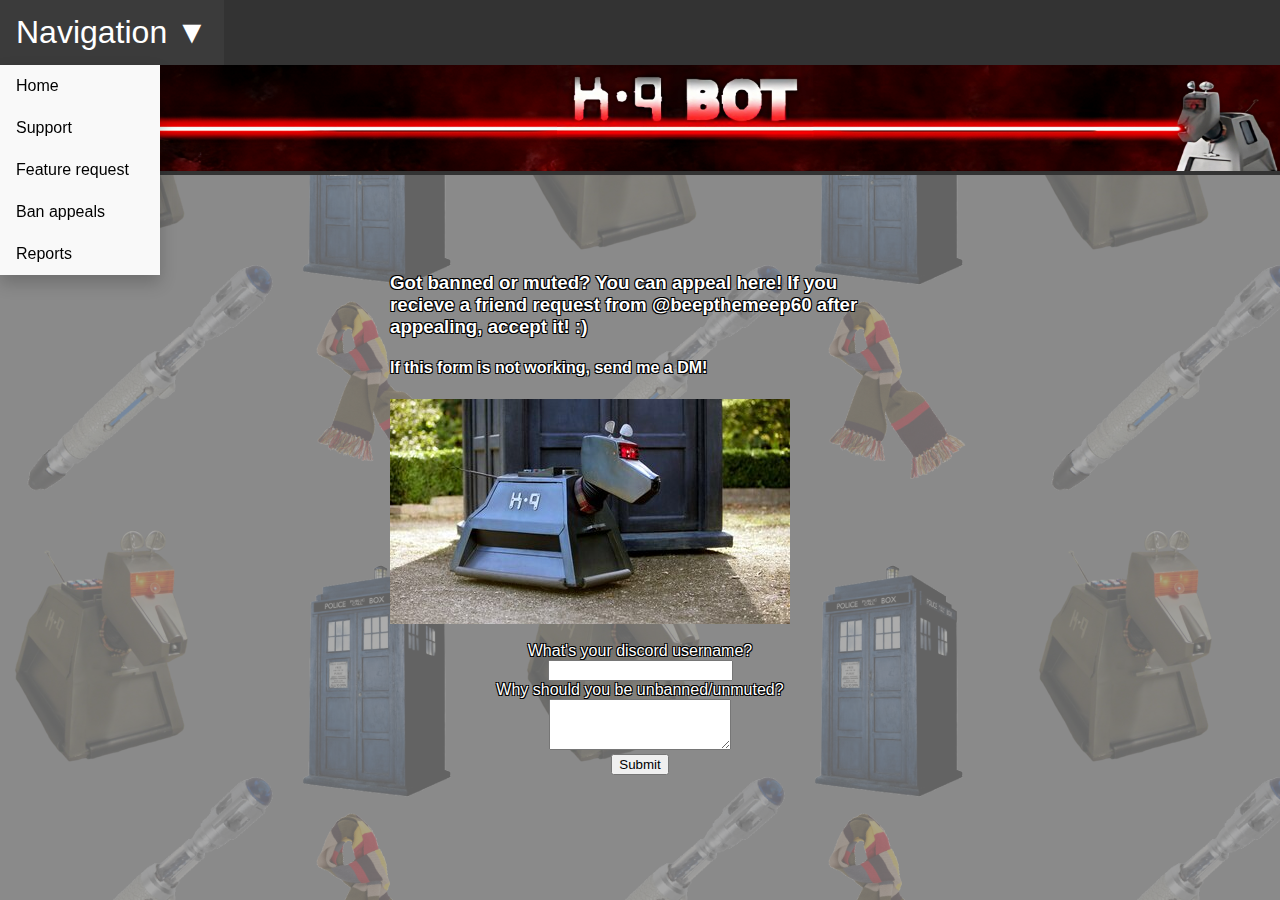
<file: Appeal.html>
<!DOCTYPE html>
<html>
  <head>
    <title>bot</title>
    <link rel="icon" href="/assets/K-9Logo.png" />
    <meta name="viewport" content="width=device-width, initial-scale=1" />
  </head>
  <body style="background-color: #8a8a8a">
    <link rel="stylesheet" href="main.css" />
    <section class="container">
      <div class="content">
        <link rel="stylesheet" href="navbar.css" />
        <div class="navbar">
          <div class="dropdown">
            <button class="dropbtn">
              Navigation &#x25BC;
              <i class="fa fa-caret-down"></i>
            </button>
            <div class="dropdown-content">
              <a onclick="location.href='./index.html'" href="#home">Home</a>
              <a
                onclick="location.href='./Support.html'"
                class="active"
                href="#support"
                >Support</a
              >
              <a onclick="location.href='./Request.html'" href="#request"
                >Feature request</a
              >
              <a onclick="location.href='./Appeal.html'" href="#appeal"
                >Ban appeals</a
              >
              <a onclick="location.href='./Report.html'" href="#report"
                >Reports</a
              >
            </div>
            <img class="banner" src="/assets/banner.png" alt="title" />
          </div>
        </div>
        <div class="main">
          <div class="strokeme" style="display: flex">
            <div style="margin: auto" ;>
              <h3>
                Got banned or muted? You can appeal here! If you recieve a
                friend request from @beepthemeep60 after appealing, accept it!
                :)
              </h3>
              <h4>If this form is not working, send me a DM!</h4>
              <img class="k9pic" src="/assets/K-9_4.jpg" alt="title" />
            </div>
          </div>
        </div>
        <br />
        <!-- Bootstrap CSS -->
        <div class="form">
          <div class="strokeme">
            <form onsubmit="sendContact(event)">
              <div class="mb-3">
                <label for="subjectInput" class="form-label"
                  >What's your discord username?</label
                >
                <br />
                <input class="form-control" id="subjectInput" />
              </div>
              <div class="mb-3">
                <label for="descriptionInput" class="form-label"
                  >Why should you be unbanned/unmuted?</label
                >
                <br />
                <textarea
                  class="form-control"
                  id="descriptionInput"
                  rows="3"
                ></textarea>
              </div>
              <button type="submit" class="btn btn-primary">Submit</button>
            </form>
            <script type="text/javascript" src="formAppeal.js"></script>
          </div>
        </div>
      </div>
    </section>
  </body>
</html>
</file>
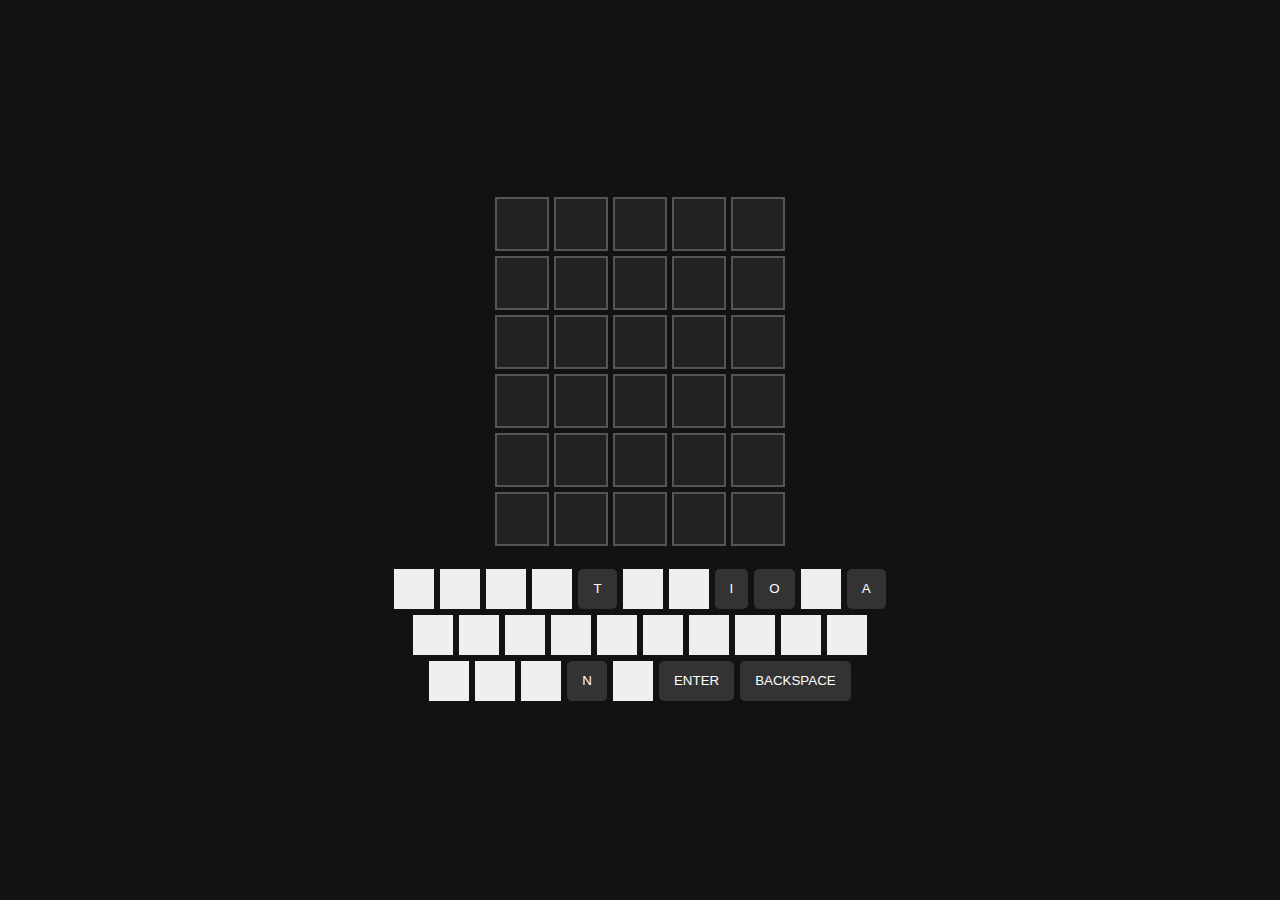
<file: iantodle.html>
<!DOCTYPE html>
<html lang="en">
<head>
  <meta charset="UTF-8">
  <meta name="viewport" content="width=device-width, initial-scale=1.0">
  <title>Iantodle</title>
  <style>
    body {
      font-family: Arial, sans-serif;
      margin: 0;
      padding: 0;
      display: flex;
      flex-direction: column;
      align-items: center;
      justify-content: center;
      background-color: #121212;
      color: white;
      height: 100vh;
    }

    #game-container {
      display: flex;
      flex-direction: column;
      align-items: center;
    }

    #board {
      display: grid;
      grid-template-rows: repeat(6, 1fr);
      grid-gap: 5px;
      margin-bottom: 20px;
    }

    #keyboard {
      display: flex;
      flex-wrap: wrap;
      justify-content: center;
      max-width: 500px;
    }

    .key {
      background-color: #333;
      color: white;
      border: none;
      margin: 3px;
      padding: 10px 15px;
      border-radius: 5px;
      cursor: pointer;
      text-transform: uppercase;
    }

    .key:hover {
      background-color: #555;
    }

    .emoji-key {
      background-image: url('https://cdn.discordapp.com/emojis/1226674508656672909.webp?size=128');
      background-size: cover;
      background-position: center;
      width: 40px;
      height: 40px;
      border: none;
      margin: 3px;
      cursor: pointer;
      text-transform: uppercase;
      color: transparent; /* Hide the text */
    }

    .cell {
      width: 50px;
      height: 50px;
      border: 2px solid #555;
      display: flex;
      align-items: center;
      justify-content: center;
      font-size: 1.5rem;
      text-transform: uppercase;
      background-color: #222; /* Blank until filled */
    }

    .cell.filled {
      background-image: url('https://cdn.discordapp.com/emojis/1226674508656672909.webp?size=128');
      background-size: cover;
      background-position: center;
      color: transparent; /* Hide the text */
    }

    .cell.normal {
      background-color: #222; /* Normal letters have no image */
      color: white;
    }

    .cell.correct {
      border-color: #6aaa64; /* Green border for correct */
    }

    .cell.present {
      border-color: #c9b458; /* Yellow border for present */
    }

    .cell.absent {
      border-color: #787c7e; /* Gray border for absent */
    }
  </style>
</head>
<body>
  <div id="game-container">
    <div id="board"></div>
    <div id="keyboard"></div>
  </div>
  <script>
    const targetWord = "IANTO"; // Target word is IANTO
    const rows = 6; // Number of guesses
    const cols = targetWord.length; // Word length
    let currentRow = 0;
    let currentCol = 0;

    const board = document.getElementById("board");
    const keyboard = document.getElementById("keyboard");

    // Generate board
    for (let i = 0; i < rows; i++) {
      for (let j = 0; j < cols; j++) {
        const cell = document.createElement("div");
        cell.classList.add("cell");
        cell.dataset.row = i;
        cell.dataset.col = j;
        board.appendChild(cell);
      }
    }
    board.style.gridTemplateColumns = `repeat(${cols}, 1fr)`;

    // Generate keyboard
    const keys = "qwertyuiopasdfghjklzxcvbnm".split("");
    keys.forEach(key => {
      const button = document.createElement("button");
      button.textContent = key;
      if ("IANTO".includes(key.toUpperCase())) {
        button.classList.add("key"); // Normal letters
      } else {
        button.classList.add("emoji-key"); // Letters with images
      }
      button.onclick = () => handleKey(key);
      keyboard.appendChild(button);
    });

    // Add Enter and Backspace buttons
    const enterButton = document.createElement("button");
    enterButton.textContent = "Enter";
    enterButton.classList.add("key");
    enterButton.onclick = () => handleKey("Enter");
    keyboard.appendChild(enterButton);

    const backspaceButton = document.createElement("button");
    backspaceButton.textContent = "Backspace";
    backspaceButton.classList.add("key");
    backspaceButton.onclick = () => handleKey("Backspace");
    keyboard.appendChild(backspaceButton);

    // Handle key press
    function handleKey(key) {
      if (key === "Enter") {
        checkWord();
        return;
      }
      if (key === "Backspace") {
        deleteLetter();
        return;
      }
      if (/^[a-z]$/.test(key) && currentCol < cols) {
        addLetter(key);
      }
    }

    function addLetter(letter) {
      const cell = board.querySelector(`.cell[data-row="${currentRow}"][data-col="${currentCol}"]`);
      if (cell) {
        cell.textContent = letter.toUpperCase(); // Store the letter for logic
        if ("IANTO".includes(letter.toUpperCase())) {
          cell.classList.add("normal"); // Normal letters
        } else {
          cell.classList.add("filled"); // Emoji letters
        }
        currentCol++;
      }
    }

    function deleteLetter() {
      if (currentCol > 0) {
        currentCol--;
        const cell = board.querySelector(`.cell[data-row="${currentRow}"][data-col="${currentCol}"]`);
        if (cell) {
          cell.textContent = ""; // Remove the letter
          cell.classList.remove("filled", "normal"); // Reset styles
        }
      }
    }

    function checkWord() {
      if (currentCol < cols) return;

      const guess = Array.from(board.querySelectorAll(`.cell[data-row="${currentRow}"]`))
        .map(cell => cell.textContent)
        .join("");

      guess.split("").forEach((letter, i) => {
        const cell = board.querySelector(`.cell[data-row="${currentRow}"][data-col="${i}"]`);
        if (letter === targetWord[i]) {
          cell.classList.add("correct");
        } else if (targetWord.includes(letter)) {
          cell.classList.add("present");
        } else {
          cell.classList.add("absent");
        }
      });

      if (guess === targetWord) {
        alert("Mobiles, landlines, tin cans with bits of string, everything, absolutely everything: no phones, phones all broken. No! Cause the phones aren't working!");
        return;
      }

      if (currentRow === rows - 1) {
        alert(`Game Over! The word was: ${targetWord}`);
        return;
      }

      currentRow++;
      currentCol = 0;
    }
  </script>
</body>
</html>
</file>
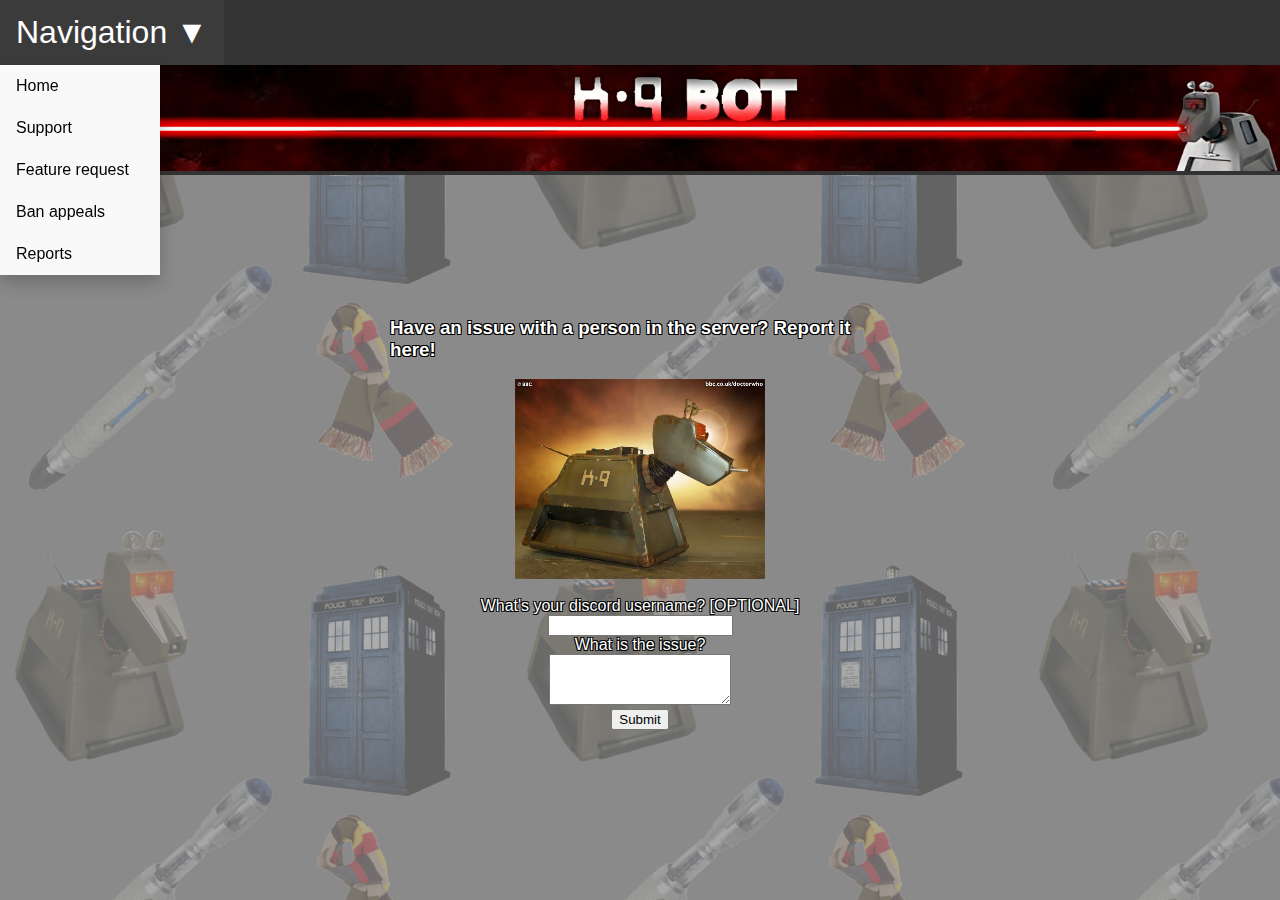
<file: Report.html>
<!DOCTYPE html>
<html>
  <head>
    <title>bot</title>
    <link rel="icon" href="/assets/K-9Logo.png" />
    <meta name="viewport" content="width=device-width, initial-scale=1" />
  </head>
  <body style="background-color: #8a8a8a">
    <link rel="stylesheet" href="main.css" />
    <section class="container">
      <div class="content">
        <link rel="stylesheet" href="navbar.css" />
        <div class="navbar">
          <div class="dropdown">
            <button class="dropbtn">
              Navigation &#x25BC;
              <i class="fa fa-caret-down"></i>
            </button>
            <div class="dropdown-content">
              <a onclick="location.href='./index.html'" href="#home">Home</a>
              <a
                onclick="location.href='./Support.html'"
                class="active"
                href="#support"
                >Support</a
              >
              <a onclick="location.href='./Request.html'" href="#request"
                >Feature request</a
              >
              <a onclick="location.href='./Appeal.html'" href="#appeal"
                >Ban appeals</a
              >
              <a onclick="location.href='./Report.html'" href="#report"
                >Reports</a
              >
            </div>
            <img class="banner" src="/assets/banner.png" alt="title" />
          </div>
        </div>
        <div class="main">
          <div class="strokeme" style="display: flex">
            <div style="margin: auto" ;>
              <h3>
                Have an issue with a person in the server? Report it here!
              </h3>
              <img
                class="image5"
                src="/assets/K-9_5.jpg"
                alt="title"
                height="200"
              />
            </div>
          </div>
        </div>
        <br />
        <!-- Bootstrap CSS -->
        <div class="form">
          <div class="strokeme">
            <form onsubmit="sendContact(event)">
              <div class="mb-3">
                <label for="subjectInput" class="form-label"
                  >What's your discord username? [OPTIONAL]</label
                >
                <br />
                <input class="form-control" id="subjectInput" />
              </div>
              <div class="mb-3">
                <label for="descriptionInput" class="form-label"
                  >What is the issue?</label
                >
                <br />
                <textarea
                  class="form-control"
                  id="descriptionInput"
                  rows="3"
                ></textarea>
              </div>
              <button type="submit" class="btn btn-primary">Submit</button>
            </form>
            <script type="text/javascript" src="formReport.js"></script>
          </div>
        </div>
      </div>
    </section>
  </body>
</html>
</file>
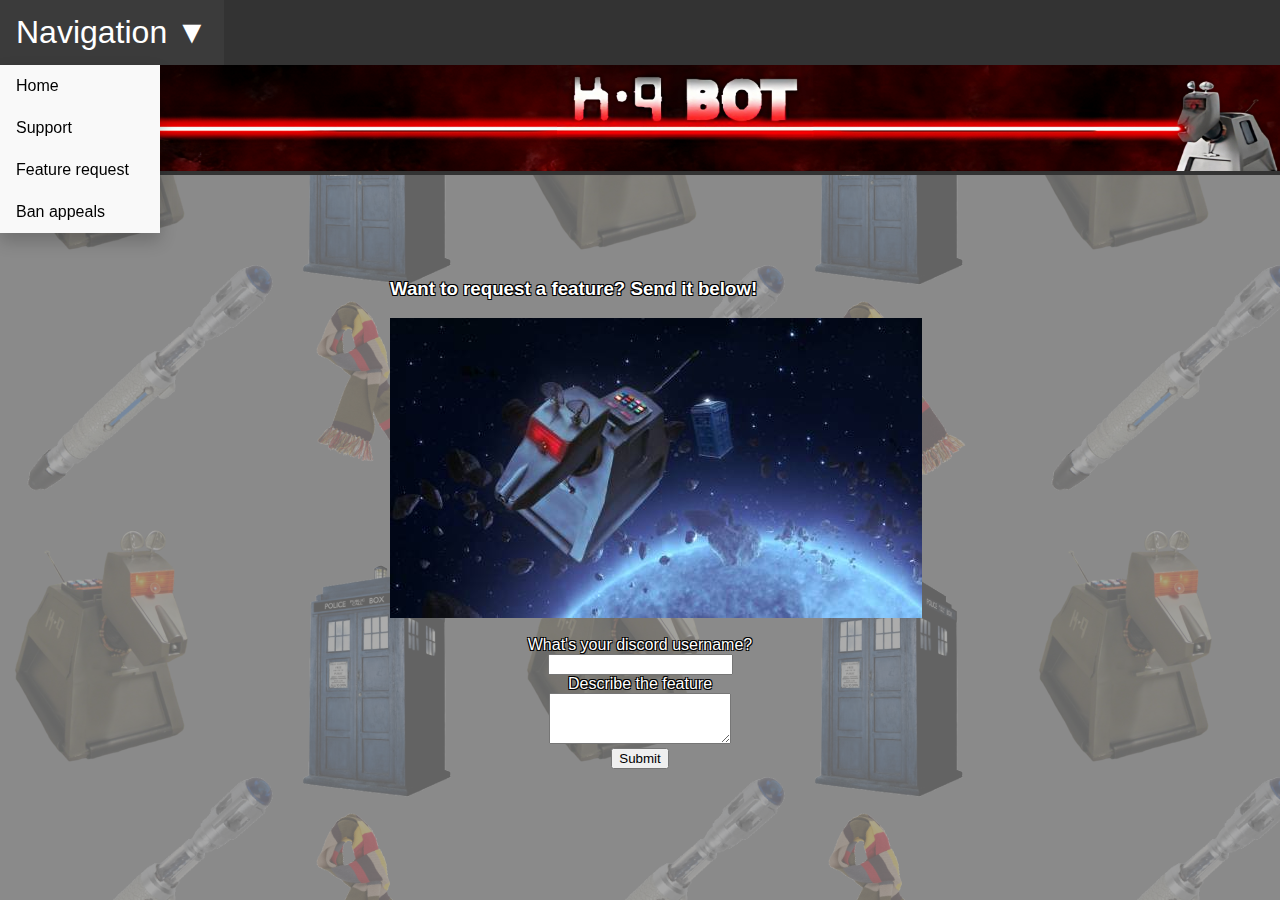
<file: Request.html>
<!DOCTYPE html>
<html>
  <head>
    <title>bot</title>
    <link rel="icon" href="/assets/K-9Logo.png" />
    <meta name="viewport" content="width=device-width, initial-scale=1" />
  </head>
  <body style="background-color: #8a8a8a">
    <link rel="stylesheet" href="main.css" />
    <section class="container">
      <div class="content">
        <link rel="stylesheet" href="navbar.css" />
        <div class="navbar">
          <div class="dropdown">
            <button class="dropbtn">
              Navigation &#x25BC;
              <i class="fa fa-caret-down"></i>
            </button>
            <div class="dropdown-content">
              <a onclick="location.href='./index.html'" href="#home">Home</a>
              <a
                onclick="location.href='./Support.html'"
                class="active"
                href="#support"
                >Support</a
              >
              <a onclick="location.href='./Request.html'" href="#request"
                >Feature request</a
              >

              <a onclick="location.href='./Appeal.html'" href="#appeal"
                >Ban appeals</a
              >
            </div>
            <img class="banner" src="/assets/banner.png" alt="title" />
          </div>
        </div>
        <div class="main">
          <div class="strokeme" style="display: flex">
            <div style="margin: auto" ;>
              <h3>Want to request a feature? Send it below!</h3>
              <img class="k9pic" src="/assets/K-9_3.jpg" alt="title" />
            </div>
          </div>
        </div>
        <br />
        <!-- Bootstrap CSS -->
        <div class="form">
          <div class="strokeme">
            <form onsubmit="sendContact(event)">
              <div class="mb-3">
                <label for="subjectInput" class="form-label"
                  >What's your discord username?</label
                >
                <br />
                <input class="form-control" id="subjectInput" />
              </div>
              <div class="mb-3">
                <label for="descriptionInput" class="form-label"
                  >Describe the feature</label
                >
                <br />
                <textarea
                  class="form-control"
                  id="descriptionInput"
                  rows="3"
                ></textarea>
              </div>
              <button type="submit" class="btn btn-primary">Submit</button>
            </form>
            <script type="text/javascript" src="formRequest.js"></script>
          </div>
        </div>
      </div>
    </section>
  </body>
</html>
</file>
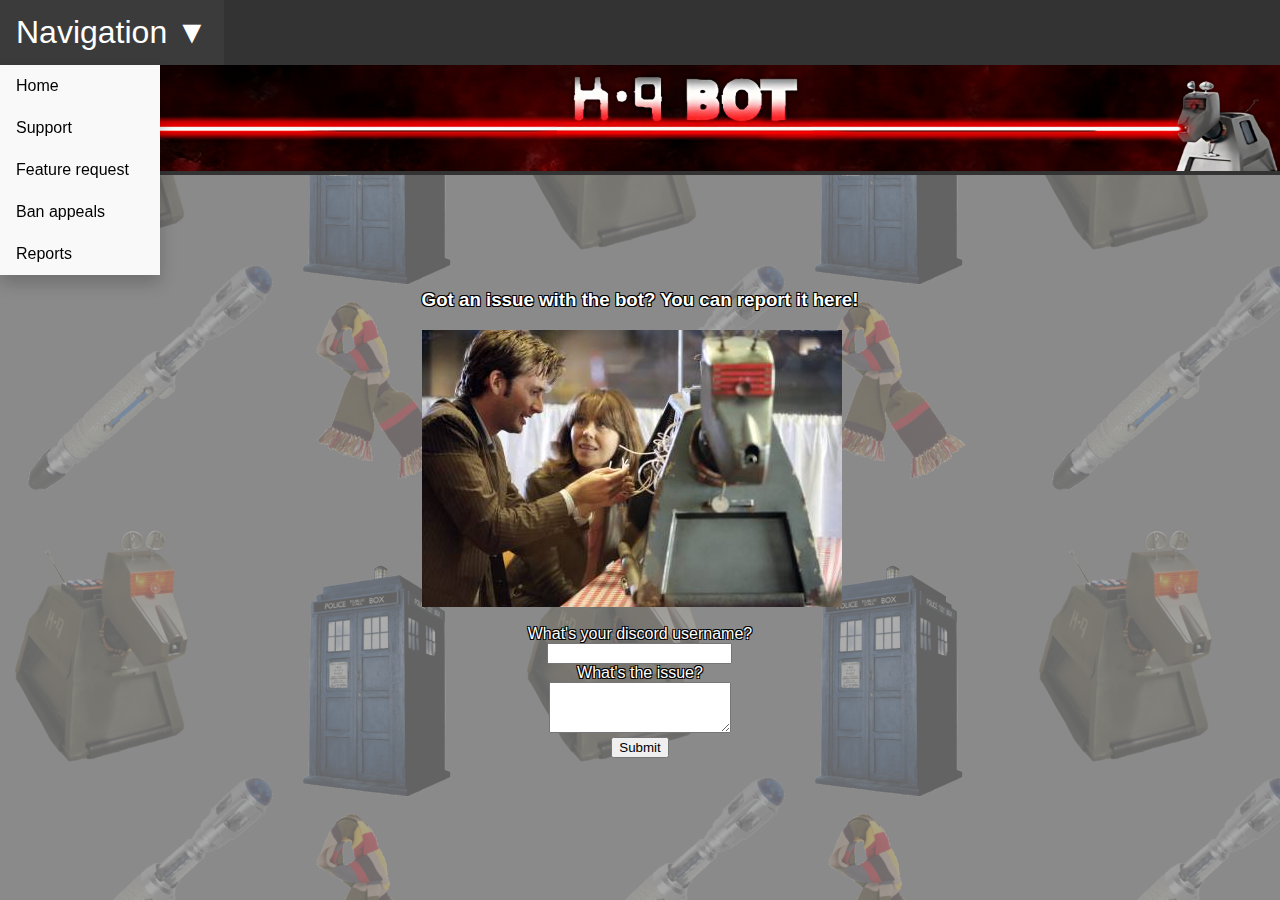
<file: Support.html>
<!DOCTYPE html>
<html>
  <head>
    <title>bot</title>
    <link rel="icon" href="/assets/K-9Logo.png" />
    <meta name="viewport" content="width=device-width, initial-scale=1" />
  </head>
  <body style="background-color: #8a8a8a">
    <link rel="stylesheet" href="main.css" />
    <section class="container">
      <div class="content">
        <link rel="stylesheet" href="navbar.css" />
        <div class="navbar">
          <div class="dropdown">
            <button class="dropbtn">
              Navigation &#x25BC;
              <i class="fa fa-caret-down"></i>
            </button>
            <div class="dropdown-content">
              <a onclick="location.href='./index.html'" href="#home">Home</a>

              <a
                onclick="location.href='./Support.html'"
                class="active"
                href="#support"
                >Support</a
              >
              <a onclick="location.href='./Request.html'" href="#request"
                >Feature request</a
              >

              <a onclick="location.href='./Appeal.html'" href="#appeal"
                >Ban appeals</a
              >
              <a onclick="location.href='./Report.html'" href="#report"
                >Reports</a
              >
            </div>
            <img class="banner" src="/assets/banner.png" alt="title" />
          </div>
        </div>
        <div class="main">
          <div class="strokeme" style="display: flex">
            <div style="margin: auto" ;>
              <h3>Got an issue with the bot? You can report it here!</h3>
              <img class="k9pic" src="/assets/K-9_2.jpg" alt="title" />
            </div>
          </div>
        </div>
        <br />
        <!-- Bootstrap CSS -->
        <div class="form">
          <div class="strokeme">
            <form onsubmit="sendContact(event)">
              <div class="mb-3">
                <label for="subjectInput" class="form-label"
                  >What's your discord username?</label
                >
                <br />
                <input class="form-control" id="subjectInput" />
              </div>
              <div class="mb-3">
                <label for="descriptionInput" class="form-label"
                  >What's the issue?</label
                >
                <br />
                <textarea
                  class="form-control"
                  id="descriptionInput"
                  rows="3"
                ></textarea>
              </div>
              <button type="submit" class="btn btn-primary">Submit</button>
            </form>
            <script type="text/javascript" src="formSupport.js"></script>
          </div>
        </div>
      </div>
    </section>
  </body>
</html>
</file>
<file: main.css>
body {
  margin: 0 auto;
  font-family: Arial, Helvetica, sans-serif;
  background-image: url("/assets/background.png");
  background-repeat: repeat;
}

.main {
  margin-top: 10vw;
}

.form {
  text-align: center;
}

.strokeme {
  color: rgb(255, 255, 255);
  text-shadow: -1px -1px 0 #000, 1px -1px 0 #000, -1px 1px 0 #000,
    1px 1px 0 #000;
}

video.fullscreen {
  position: absolute;
  top: 0;
  left: 0;
  width: 100%;
  height: 100%;
  object-fit: cover;
}

.container {
  position: relative;
  display: grid;
  place-items: center;
  height: 100vh;
  width: 100vw;
  margin: 0 auto;
}

.content {
  z-index: 1;
  max-width: 500px;
  margin: auto;
}

.videoButton {
  height: 100px;
  width: 200px;
  color: rgb(255, 255, 255);
  text-shadow: -1px -1px 0 #000, 1px -1px 0 #000, -1px 1px 0 #000,
    1px 1px 0 #000;
  font-size: large;
  background-color: grey;
}

.k9pic {
  display: block;
}
.image5 {
  display: block;
  margin-left: auto;
  margin-right: auto;
  width: 50%;
}

@media (max-aspect-ratio: 4/3) {
  body {
    text-align: center;
  }
  .k9pic {
    margin-left: auto;
    margin-right: auto;
    width: 50%;
  }
}
</file>
<file: navbar.css>
.topnav a.active {
  background-color: #535353;
  color: rgb(255, 255, 255);
}
.navbar-brand {
  display: flex;
  align-items: center;
  height: 100%;
}
.navbar-brand img {
  height: 80px;
  margin: 0;
}
.dropdown {
  float: left;
  overflow: hidden;
}
.navbar {
  background-color: #333;
  position: fixed;
  top: 0;
  left: 0;
  width: 100%;
  z-index: 100;
}

.navbar a {
  float: left;
  font-size: 16px;
  color: white;
  text-align: center;
  padding: 14px 16px;
  text-decoration: none;
}
.dropdown .dropbtn {
  font-size: 32px;
  border: none;
  outline: none;
  color: white;
  padding: 14px 16px;
  background-color: inherit;
  font-family: inherit;
  margin: 0;
}

.navbar a:hover,
.dropdown:hover .dropbtn {
  background-color: rgb(59, 59, 59);
}

.dropdown-content {
  display: none;
  position: absolute;
  background-color: #f9f9f9;
  min-width: 160px;
  box-shadow: 0px 8px 16px 0px rgba(0, 0, 0, 0.2);
  z-index: 1;
}

.dropdown-content a {
  float: none;
  color: black;
  padding: 12px 16px;
  text-decoration: none;
  display: block;
  text-align: left;
}

.dropdown-content a:hover {
  background-color: #646464;
}

.dropdown:hover .dropdown-content {
  display: block;
}

.banner {
  width: 100%;
  overflow: hidden;
  position: relative;
}
/* New style for mobile devices */
@media (max-aspect-ratio: 4/3) {
  .dropdown {
    float: none;
  }
  .navbar {
    overflow: visible;
  }
  .navbar a,
  .dropdown .dropbtn {
    display: block;
    text-align: left;
  }
  .navbar a {
    border-bottom: 1px solid #ddd;
  }
  .dropdown {
    position: relative;
  }
  .dropdown-content {
    position: static;
    display: none;
    overflow: visible;
    box-shadow: none;
  }
  .dropdown:hover .dropdown-content {
    display: block;
  }
}
</file>
